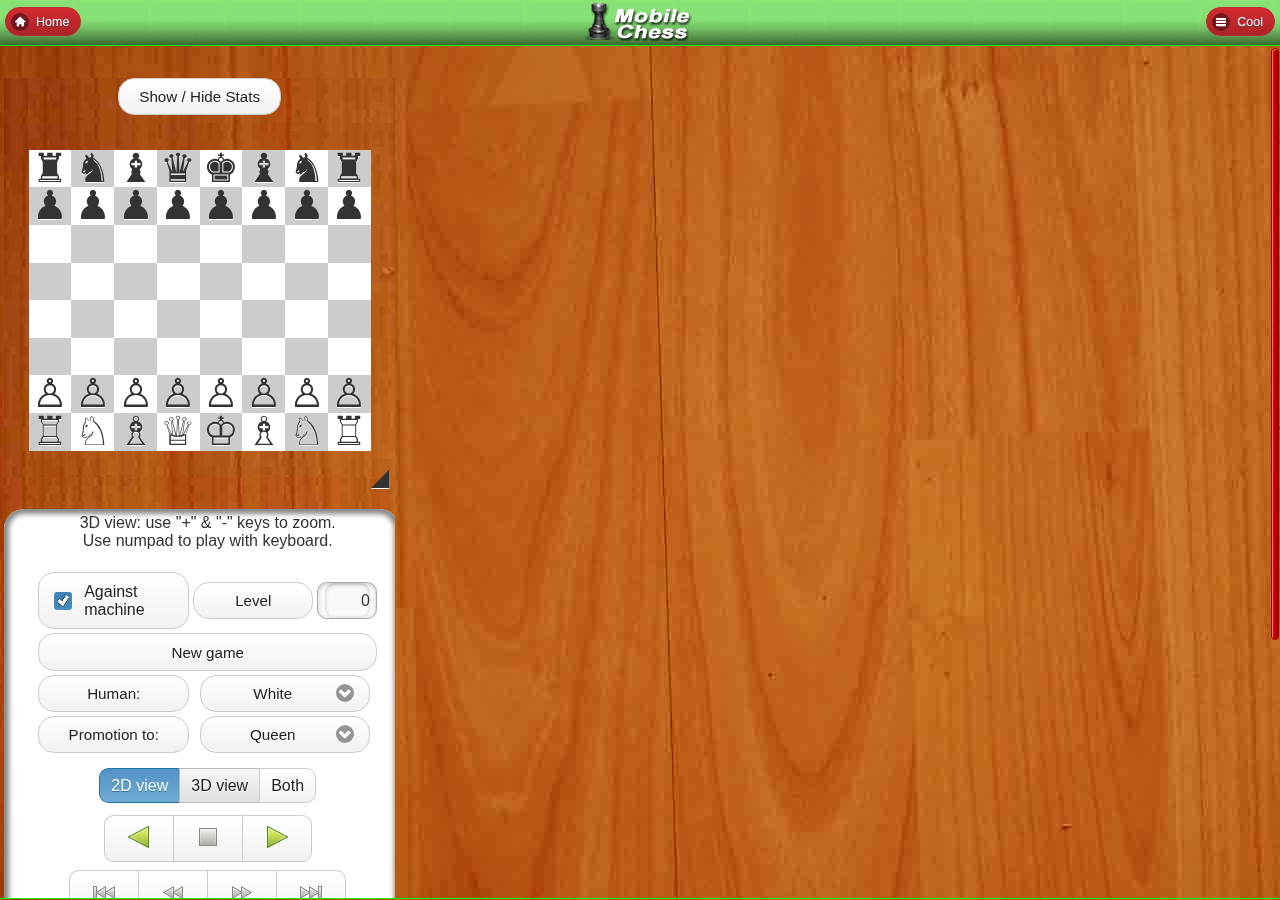
<file: www/index.html>
﻿<!DOCTYPE html>
<html>
<head>
    <meta charset="utf-8" />
    <meta name="apple-mobile-web-app-capable" content="yes" />
    <meta name="format-detection" content="telephone=no" />
    <meta name="viewport" content="user-scalable=no, initial-scale=1, maximum-scale=1.0, minimum-scale=1.0, width=device-width, height=device-height, target-densitydpi=device-dpi" />
    
    <title>2D/3D Chess</title>
    <!--[if lt IE 9]>
    <style type="text/css">
    div#cmsg { display: none }
    </style>
    <![endif]-->
    <!--[if lt IE 9]><script type="text/javascript" src="excanvas.min.js"></script><![endif]-->
    <!--    <link rel="stylesheet" type="text/css" href="css/index.css" />-->

    <link href="css/jquery.mobile-1.3.1.min.css" rel="stylesheet" type="text/css" />

    <script src="js/cordova.js" type="text/javascript"></script>
    <script src="js/jquery-1.9.1.min.js" type="text/javascript"></script>
    <script src="js/jquery.mobile-1.3.1.min.js" type="text/javascript"></script>

    <script src="js/jquery.mousewheel.min.js" type="text/javascript"></script>
    <link href="css_iscroll/jquery.mobile.iscrollview.css" media="screen" rel="stylesheet" type="text/css" />
    <link href="css_iscroll/safarifix.css" media="screen" rel="stylesheet" type="text/css" />
    <link href="css_iscroll/scrollbar.css" rel="stylesheet" type="text/css" />
    <script src="js_iscroll/iscroll.js" type="text/javascript"></script>
    <script src="js_iscroll/jquery.mobile.iscrollview.js" type="text/javascript"></script>
    <script src="js/retina.js" type="text/javascript"></script>



    <link href="css/jqm-demos.css" rel="stylesheet" type="text/css" />

    <script type="text/ecmascript" src="common/xhr.js"></script>
    <script type="text/ecmascript" src="chess.js"></script>
    <link type="text/css" rel="stylesheet" href="css/chess.css" />
    <link type="text/css" rel="stylesheet" href="skins/gnomechess.css" />
    

	<script type="text/javascript">
	    var myScroll;

	    function loaded() {
	        myScroll = new iScroll('scroller', { scrollbarClass: 'myScrollbar', hScrollbar: false });
	    }

	    document.addEventListener('touchmove', function (e) { e.preventDefault(); }, false);

	    window.onload = function () {
	        loaded();

	    };


	    var nVwPressed = false;
	    function pressVwBtn(nBtnId) {
	        if (nVwPressed) { document.getElementById("viewBtn" + nVwPressed).className = ""; }
	        document.getElementById("viewBtn" + nBtnId).className = "pressedBtn";
	        nVwPressed = nBtnId;
	    }

	    // Firefox only
	    function onPGNLoaded(frEvnt) {
	        var sFBody = frEvnt.target.result;
	        chess.readPGN(sFBody, document.chessCtrl3.plyerClr2[1].checked);
	    }

	    // Firefox only
	    function loadPGNFile() {
	        var oFile = document.getElementById("PGNFileData").files[0];
	        if (oFile) {
	            var oFReader = new FileReader();
	            oFReader.onload = onPGNLoaded;
	            oFReader.readAsText(oFile);
	        }
	    }

	    function initChess() {
	        //chess.useAI(document.chessCtrl1.useAI.checked);
	        //chess.setPromotion(document.chessCtrl1.selPromo.selectedIndex);
	        //chess.setFrameRate(Math.abs(Number(document.chessCtrl2.frameRateCtrl.value)) || 1000);
	        //chess.setSide(document.chessCtrl2.selSide.selectedIndex);
	        //chess.useKeyboard(document.chessCtrl2.KeybCtrl.checked);
	        //chess.placeById("chessDesk");
	        //document.chessCtrl1.plyDepthCtrl.value = "0";
	        //chess.setView(1);
	        //pressVwBtn(1);

	        //alert(document.chessCtrl1.useAI.checked);
	        //onclick="chess.useAI(this.checked);" 
	        var _useAIAsk = $('#useAIAsk').is(':checked') ? 1 : 0;
	        chess.useAI(_useAIAsk);

	        //chess.setPromotion(document.chessCtrl1.selPromo.selectedIndex);
	        //onchange="chess.setPromotion(this.selectedIndex);"
	        //var _selPromo = $('#selPromo').val();
	        var _selPromo = $("#selPromo").get(0).selectedIndex;
	        //alert(_selPromo);

	        //chess.setFrameRate(Math.abs(Number(document.chessCtrl2.frameRateCtrl.value)) || 1000);
	        //<td><input type="text" name="frameRateCtrl" value="1000" size="5" onchange="var nMs=new Number(this.value);if(!isNaN(nMs)&&nMs>0){chess.setFrameRate(nMs);}" /></td>
	        
            //var nMs = new Number($('#frameRateCtrl').val());
	        //alert(nMs);
	        chess.setFrameRate(1000); 
            //if (!isNaN(nMs) && nMs > 0) {
            //    chess.setFrameRate(nMs); 
            //}

            //chess.setSide(document.chessCtrl2.selSide.selectedIndex);
            //<td><select onchange="chess.setSide(this.selectedIndex);" id="selSide" name="selSide"><option>White</option><option>Black</option><option selected>Human side</option></select></td>
	        var _selSide = $("#selSide").get(0).selectedIndex;
	        //alert(_selSide);
            chess.setSide(_selSide);

            //chess.useKeyboard(document.chessCtrl2.KeybCtrl.checked);
            //<td colspan="2" style="width:120px;"><label><input id="useKeybAsk" name="KeybCtrl" type="checkbox" onclick="chess.useKeyboard(this.checked);" checked />Enable keyboard</label></td>
            var _KeybCtrl = $('#KeybCtrl').is(':checked') ? 1 : 0;
            //alert(_KeybCtrl);
            chess.useKeyboard(_KeybCtrl);


            chess.placeById("chessDesk");

            //document.chessCtrl1.plyDepthCtrl.value = "0";
            //<td style="width:60px;"><input type="text" style="text-align:right;" class="ui-input-text ui-body-c ui-corner-all ui-shadow-inset" id="plyDepthCtrl" name="plyDepthCtrl" value="0" size="2" 
            //onkeypress="if(event.keyCode===13&&chess.setPlyDepth(this.value)){alert('Ply depth setted.' + (Number(this.value) > 2 ? '\nAttention! The game could be very slow.' : ' Good game :)'));}" /></td>
            var _plyDepthCtrl = $('#plyDepthCtrl').val();
            //alert(_plyDepthCtrl);
            //if(event.keyCode===13&&chess.setPlyDepth(this.value)) {
            if (chess.setPlyDepth(_plyDepthCtrl)) {
                //alert('Play Depth Set.' + (Number(_plyDepthCtrl) > 2 ? '\nAttention! The game could be very slow.' : ' Good game :)'));
            }
	        
            chess.setView(1);
	        pressVwBtn(1);

	        chess.setDimensions(300, 300);

	    }


	    $(document).ready(function () {
	        //screenAdjust();

	        $('#XXX').click(function () {
	            //var color = $('input:radio[name=radio-choice-h-2]:checked').val();
	            //alert(color);

	            if ($('#chessCtrlPanel').css('display') != 'block') {
	                $('#chessCtrlPanel').css('display', 'block');
	                $('#chessClosePanel').click();
	            }
	            $('#chessClosePanel').click();

	        });


	        $('input:radio[name=radio-choice-h-2]').click(function () {
	            var value = $(this).val();
	            //alert(value);
	            //<fieldset data-role="controlgroup" data-type="horizontal" id="setViewBtns">
	            //<input type="radio" name="viewBtn1" id="viewBtn1" onclick="chess.setView(1);pressVwBtn(1);" onmousedown="return(false);" value="1" />
	            chess.setView(value);
	            //alert(value);
	        });

	        //New GAme Button
	        //<input type="button" name="strtBtn" value="New game" onclick="chess.organize(this.form.plyerClr1[1].checked);" />
	        $('#strtBtn').click(function () {
	            //onclick="chess.organize(this.form.plyerClr1[1].checked);"
	            //alert(color);
	            //this.form.plyerClr1[1].checked
	            //	            var _plyerClr1 = $('#plyerClr1').is(':checked') ? 1 : 0;
	            //	            alert(_plyerClr1);
	            //white = 0
	            //black = 1

	            var _selSide = $("#selSide").get(0).selectedIndex;
	            //alert(_selSide);
	            chess.setSide(_selSide);

	            chess.organize(_selSide);

	        });



	    });


	    $(document).bind("mobileinit", function () {
	        // Make your jQuery Mobile framework configuration changes here!
	        $.mobile.allowCrossDomainPages = true;

	        // Add more selectors/theme classes as needed.
	        //setTheme(".ui-mobile-viewport", "ui-overlay", theme);
	        //setTheme("[data-role='page']", "ui-body", theme);
	        //setTheme("[data-role='header']", "ui-bar", theme);
	        //setTheme("[data-role='listview'] > li", "ui-bar", theme);

	        setTheme(".ui-btn", "ui-btn-up", "a");
	        setTheme(".ui-btn", "ui-btn-hover", "a");

	    });

	    function setTheme(cssSelector, themeClass, theme) {
	        $(cssSelector)
            .removeClass(themes.split(" ").join(" " + themeClass + "-"))
            .addClass(themeClass + "-" + theme)
            .attr("data-theme", theme);
	    }

	    $(document).delegate('.ui-page', 'touchmove', false);
	    function screenAdjust() {
	        //$('#wrapper').panel("close");

	        var the_width = window.innerWidth;

	        var the_height = ($(window).innerHeight() - $(this).find('[data-role="header"]').height() - $(this).find('[data-role="footer"]').height() - 0);

	        var orientation = "portrait";
	        if (window.orientation == -90 || window.orientation == 90) orientation = "landscape";

	        if (orientation == "portrait") {
	            the_height = ($(window).innerHeight() - $(this).find('[data-role="header"]').height() - $(this).find('[data-role="footer"]').height() - 0);
	        }
	        else {
	            the_height = ($(window).innerHeight() - $(this).find('[data-role="header"]').height() - 0);
	        }

	        chess.setSizeChessBoard(690, 690);

	    }

    </script>
    <style type="text/css">

    img.tbBtn {
	    cursor: pointer;
	    margin: 1px 3px 1px 3px;
    }

    #pgnTable {
	    width: auto;
	    height: auto;
	    margin-left: auto;
	    margin-right: auto;
	    border-collapse: collapse;
	    border: 0;
    }

    #pgnTable tr td { padding: 2px; }

    #chessDesk {
	    clear: both;
	    width: auto;
	    height: auto;
	    margin-top: 8px;
	    margin-bottom: 32px;
    }

    #xxxchessToolBar {
	    width: 95%;
	    height: auto;
	    margin: 12px auto;
	    background-color: #fff;
	    -moz-box-shadow: inset 0 25px 27px -10px #BDBDBD;
	    -webkit-box-shadow: inset 0 25px 27px -10px #BDBDBD;
	    border-bottom: 1px solid #424242;
	    text-align:center;
	    padding: 6px 3px 2px 3px;
    }


    .zchessDesk, #divrss, #iscroll-content, .ui-page 
    {
        background: url(icons/woodfloor.jpg) 0 0 repeat fixed !important;
        background-image: url(icons/woodfloor.jpg) 0 0 repeat fixed !important; 
    }





    .ui-bar, .ui-bar-a, .ui-bar-b, .ui-bar-c, .ui-bar-d, .ui-bar-e, .ui-bar-f {
        border: 0px none;
        margin: 0;
        padding: 0px;
        background-color: #242424;   /* dark 108040 */
    }   
    .ui-bar, .ui-bar-a, .ui-bar-b, .ui-bar-c, .ui-bar-d, .ui-bar-e, .ui-bar-f {
        border: 0px solid #56A00E;
        background: #74b042;
        color: #fff;
        font-weight: bold;
        text-shadow: 0 -1px 1px #234403;
        background: url(img/bg_green.png) 0 0 repeat-x fixed !important;
        background-image: url(img/bg_green.png) 0 0 repeat-x fixed !important;
        background-repeat:repeat-x;
    }

    .main_body_container {
        min-width: 1005px; /* your desired width */
        max-width: 100%;
        position: relative;
        overflow-x: hidden;
        overflow-y: hidden;
    }
    .center-wrapper {
      text-align: center;
    }
    .center-wrapper * {
      margin: 0 auto;
    }  
    
    #div_chessCtrl1 {
        background-color:#fff;
        width:98%;
        padding-top:8px;
        padding-bottom:8px;
        -moz-border-radius: 20px;
        border-radius: 20px;
        -moz-box-shadow: inset 0 0 5px 5px #888;
        -webkit-box-shadow: inset 0 0 5px 5px#888;
        box-shadow: inset 0 0 5px 5px #888;
    }
    


    .ui-btn-up-f {
        margin: 2px 20px 12px 20px;
        text-decoration: none;
	    border: 1px solid #c1272d /*{f-bup-border}*/;
	    background: #c1272d /*{f-bup-background-color}*/;
	    font-weight: bold;
	    color: #ffffff /*{f-bup-color}*/;
	    text-shadow:  0  /*{f-bup-shadow-x}*/  1px  /*{f-bup-shadow-y}*/  1px  /*{f-bup-shadow-radius}*/ #444444 /*{f-bup-shadow-color}*/;
	    background-image: -webkit-gradient(linear, left top, left bottom, from( #D42A31 /*{f-bup-background-start}*/), to( #AD2328 /*{f-bup-background-end}*/)); /* Saf4+, Chrome */
	    background-image: -webkit-linear-gradient(top, #D42A31 /*{f-bup-background-start}*/, #AD2328 /*{f-bup-background-end}*/); /* Chrome 10+, Saf5.1+ */
	    background-image:    -moz-linear-gradient(top, #D42A31 /*{f-bup-background-start}*/, #AD2328 /*{f-bup-background-end}*/); /* FF3.6 */
	    background-image:     -ms-linear-gradient(top, #D42A31 /*{f-bup-background-start}*/, #AD2328 /*{f-bup-background-end}*/); /* IE10 */
	    background-image:      -o-linear-gradient(top, #D42A31 /*{f-bup-background-start}*/, #AD2328 /*{f-bup-background-end}*/); /* Opera 11.10+ */
	    background-image:         linear-gradient(top, #D42A31 /*{f-bup-background-start}*/, #AD2328 /*{f-bup-background-end}*/);
    }
    .ui-btn-up-f a.ui-link-inherit {
	    color: #ffffff /*{f-bup-color}*/;
    }

    .ui-btn-hover-f {
        margin: 2px 20px 12px 20px;
        text-decoration: none;
	    border: 1px solid #DD2C33 /*{f-bhover-border}*/;
	    background: #DD2C33 /*{f-bhover-background-color}*/;
	    font-weight: bold;
	    color: #ffffff /*{f-bhover-color}*/;
	    text-shadow:  0  /*{f-bhover-shadow-x}*/  1px  /*{f-bhover-shadow-y}*/  1px  /*{f-bhover-shadow-radius}*/ #444444 /*{f-bhover-shadow-color}*/;
	    background-image: -webkit-gradient(linear, left top, left bottom, from( #F33038 /*{f-bhover-background-start}*/), to( #C6272D /*{f-bhover-background-end}*/)); /* Saf4+, Chrome */
	    background-image: -webkit-linear-gradient(top, #F33038 /*{f-bhover-background-start}*/, #C6272D /*{f-bhover-background-end}*/); /* Chrome 10+, Saf5.1+ */
	    background-image:    -moz-linear-gradient(top, #F33038 /*{f-bhover-background-start}*/, #C6272D /*{f-bhover-background-end}*/); /* FF3.6 */
	    background-image:     -ms-linear-gradient(top, #F33038 /*{f-bhover-background-start}*/, #C6272D /*{f-bhover-background-end}*/); /* IE10 */
	    background-image:      -o-linear-gradient(top, #F33038 /*{f-bhover-background-start}*/, #C6272D /*{f-bhover-background-end}*/); /* Opera 11.10+ */
	    background-image:         linear-gradient(top, #F33038 /*{f-bhover-background-start}*/, #C6272D /*{f-bhover-background-end}*/);
    }
    .ui-btn-hover-f a.ui-link-inherit {
	    color: #ffffff /*{f-bhover-color}*/;
    }
    .ui-btn-down-f {
        margin: 2px 20px 12px 20px;
        text-decoration: none;
	    border: 1px solid #DD2C33 /*{f-bdown-border}*/;
	    background: #DD2C33 /*{f-bdown-background-color}*/;
	    font-weight: bold;
	    color: #ffffff /*{f-bdown-color}*/;
	    text-shadow:  0  /*{f-bdown-shadow-x}*/  1px  /*{f-bdown-shadow-y}*/  1px  /*{f-bdown-shadow-radius}*/ #444444 /*{f-bdown-shadow-color}*/;
	    background-image: -webkit-gradient(linear, left top, left bottom, from( #C6272D /*{f-bdown-background-start}*/), to( #F33038 /*{f-bdown-background-end}*/)); /* Saf4+, Chrome */
	    background-image: -webkit-linear-gradient(top, #C6272D /*{f-bdown-background-start}*/, #F33038 /*{f-bdown-background-end}*/); /* Chrome 10+, Saf5.1+ */
	    background-image:    -moz-linear-gradient(top, #C6272D /*{f-bdown-background-start}*/, #F33038 /*{f-bdown-background-end}*/); /* FF3.6 */
	    background-image:     -ms-linear-gradient(top, #C6272D /*{f-bdown-background-start}*/, #F33038 /*{f-bdown-background-end}*/); /* IE10 */
	    background-image:      -o-linear-gradient(top, #C6272D /*{f-bdown-background-start}*/, #F33038 /*{f-bdown-background-end}*/); /* Opera 11.10+ */
	    background-image:         linear-gradient(top, #C6272D /*{f-bdown-background-start}*/, #F33038 /*{f-bdown-background-end}*/);
    }
    .ui-btn-down-f a.ui-link-inherit {
	    color: #ffffff /*{f-bdown-color}*/;
    }

    .ui-btn-up-a {
        margin: 2px 20px 12px 20px;
        text-decoration: none;
    }

    .ui-btn-hover-a {
        margin: 2px 20px 12px 20px;
        text-decoration: none;
    }

    .ui-btn-down-a {
        margin: 2px 20px 12px 20px;
        text-decoration: none;
    }

    
</style>
</head>

<body onload="initChess();">

<body>
    <div data-role="page" id="mainPage" style="text-align: center; margin: 0 auto; border: 0px none #fff;">

        <div data-id="header" data-position="fixed" data-role="header" data-tap-toggle="false" data-transition="none" data-theme="f" style="text-align: center; margin: 0 auto;">
            <a data-icon="home" class="ui-btn-green-left" data-theme="f" style="margin-top:4px;" href="index.html" rel="external">Home</a>
            <div class="center-wrapper"><img src="img/header_chess.png" alt="Green"></div>
            <a data-icon="bars" class="ui-btn-green-right" data-theme="f" style="margin-top:4px;" href="ad01.html" rel="external">Cool</a>
        </div>


        
        <div id="scroller" data-iscroll="" data-role="content" style="padding: 0px; height: 798px; overflow: hidden;" class="ui-content iscroll-wrapper" role="main">
            <div class="iscroll-scroller" style="min-height: 1200px; -webkit-transition: -webkit-transform 0ms; transition: -webkit-transform 0ms; -webkit-transform-origin: 0px 0px; -webkit-transform: translate(0px, 0px) translateZ(0px);">
            <div class="iscroll-top-spacer"></div><div class="iscroll-content" style="padding: 32px 15px 15px 4px;"><div id="divrss" class="divrss" style="overflow:hidden;">

            <div><a href="#" id="XXX" type="button" data-id="XXX" class="ui-btn-right">Show / Hide Stats</a></div>

            <div id="chessDesk" class="zchessDesk"></div>

           <!-- <form name="chessCtrl1" onsubmit="return(false);">-->
            <div id="div_chessCtrl1" class="center-wrapper" style="padding: 2px 0px 0px 12px;">

            <table style="width:90%;padding-bottom:8px;">
                <tr>
                    <td colspan="3"><p>3D view: use "+" & "-" keys to zoom.<br />Use numpad to play with keyboard.</p><br /></td>
                </tr>

                <tr>
                    <td><label><input type="checkbox" id="useAIAsk" name="useAIAsk" checked>Against machine</label></td>
                    <td style="width:120px;"><a href="#" type="button" style="background-color:#fff;">Level</a></td>
                    <td style="width:60px;"><input type="text" style="text-align:right;" class="ui-input-text ui-body-c ui-corner-all ui-shadow-inset" id="plyDepthCtrl" name="plyDepthCtrl" value="0" size="2" /></td>
                </tr>
            
                <tr>
                    <td colspan="3" style="width:120px;"><input type="button" name="strtBtn" id="strtBtn" value="New game" /></td>
                </tr>

                <!--<tr>
                    <td colspan="1"><a href="#" type="button">Human: </a></td>
                    <td colspan="2">
                        <div data-role="controlgroup" data-type="horizontal" data-init-selector=":jqmData(role='controlgroup')">            
                            <input type="radio" name="plyerClr1" id="white1" value="0" checked /> 
                            <label for="white1">white</label> 
                            <input type="radio" name="plyerClr1" id="black1" value="1" /> 
                            <label for="black1">black</label>
                        </div>
                    </td>
                </tr>-->


                <tr>
                    <td><a href="#" type="button">Human: </a></td>
                    <td colspan="2" style="padding:0px 8px 0px 8px;"><select id="plyerClr1" name="selSide"><option>White</option><option>Black</option></select></td>
                </tr>

                <tr>
                    <td>
                        <a href="#" type="button">Promotion to: </a>
                    </td>
                    <td colspan="2" style="padding:0px 8px 0px 8px;">
                        <select id="selPromo" name="selPromo"><option>Queen</option><option>Rook</option><option>Bishop</option><option>Knight</option>
                        </select>
                    </td>
                </tr>
            </table>

            <fieldset style="padding-bottom:8px;"  id="setViewBtns" data-role="controlgroup" data-type="horizontal" class="ui-corner-all ui-controlgroup ui-controlgroup-horizontal" aria-disabled="false" data-disabled="false" data-shadow="false" data-corners="true" data-exclude-invisible="true" data-mini="true" data-init-selector=":jqmData(role='controlgroup')">
                <!--<div role="heading" class="ui-controlgroup-label"><legend>Horizontal:</legend></div>-->
                <div class="ui-controlgroup-controls">			
                    
                <div class="ui-radio"><input type="radio" name="radio-choice-h-2" id="radio-choice-h-2a" value="1" checked="checked">
                <label for="radio-choice-h-2a" data-corners="true" data-shadow="false" data-iconshadow="true" data-wrapperels="span" data-icon="radio-on" data-theme="c" data-mini="true" class="ui-first-child ui-radio-on ui-btn-active ui-btn ui-btn-up-c ui-btn-corner-all ui-fullsize ui-btn-icon-left">
                    <span><span class="ui-btn-text">2D view</span><span class="ui-icon ui-icon-radio-on ui-icon-shadow">&nbsp;</span></span></label></div>
                    
                <div class="ui-radio"><input type="radio" name="radio-choice-h-2" id="radio-choice-h-2b" value="2">
                <label for="radio-choice-h-2b" data-corners="true" data-shadow="false" data-iconshadow="true" data-wrapperels="span" data-icon="radio-off" data-theme="c" data-mini="true" class="ui-radio-off ui-btn ui-btn-corner-all ui-fullsize ui-btn-icon-left ui-btn-hover-c ui-btn-up-c">
                    <span><span class="ui-btn-text">3D view</span><span class="ui-icon ui-icon-radio-off ui-icon-shadow">&nbsp;</span></span></label></div>
                    
                <div class="ui-radio"><input type="radio" name="radio-choice-h-2" id="radio-choice-h-2c" value="3">
                <label for="radio-choice-h-2c" data-corners="true" data-shadow="false" data-iconshadow="true" data-wrapperels="span" data-icon="radio-off" data-theme="c" data-mini="true" class="ui-last-child ui-radio-off ui-btn ui-btn-corner-all ui-fullsize ui-btn-icon-left ui-btn-up-c">
                    <span><span class="ui-btn-text">Both</span><span class="ui-icon ui-icon-radio-off ui-icon-shadow">&nbsp;</span></span></label></div>
    
                </div>
            </fieldset>              

            <div style="padding-bottom:8px;" data-role="controlgroup" data-type="horizontal">
                <a href="#" type="button" data-id="reverse-play"><img alt="" class="tbBtn" src="icons/reverse-play.png" title="" onclick="chess.navigate(-1, true);" /></a>
                <a href="#" type="button" data-id="stop"><img alt="" class="tbBtn" src="icons/stop.png" title="" onclick="chess.stopMotion();" /></a>
                <a href="#" type="button" data-id="play"><img alt="" class="tbBtn" src="icons/play.png" title="" onclick="chess.navigate(1, true);" /></a>
            </div>

            <div style="padding-bottom:8px;" data-role="controlgroup" data-type="horizontal">
                <a href="#" type="button" data-id="skip-backward"><img alt="" class="tbBtn" src="icons/skip-backward.png" title="" onclick="chess.backToStart();" /></a>
                <a href="#" type="button" data-id="backward"><img alt="" class="tbBtn" src="icons/backward.png" title="" onclick="chess.navigate(-10, true);" /></a>
                <a href="#" type="button" data-id="forward"><img alt="" class="tbBtn" src="icons/forward.png" title="" onclick="chess.navigate(10, true);" /></a>
                <a href="#" type="button" data-id="skip-forward"><img alt="" class="tbBtn" src="icons/skip-forward.png" title="" onclick="chess.returnToEnd();" /></a>
            </div>

            <div style="padding-bottom:8px;" data-role="controlgroup" data-type="horizontal">
                <a href="#" type="button" data-id="go-previous"><img alt="" class="tbBtn" src="icons/go-previous.png" title="" onclick="chess.navigate(-1);"></a>
                <a href="#" type="button" data-id="go-next"><img alt="" class="tbBtn" src="icons/go-next.png" title="" onclick="chess.navigate(1);" /></a>
                <a href="#" type="button" data-id="help-hint"><img alt="" class="tbBtn" src="icons/help-hint.png" title="" onclick="chess.help();" /></a>
            </div>

            <table>
                <tr>
                    <td colspan="2" style="width:240px;"><label style="width:240px;"><input id="useKeybAsk" name="KeybCtrl" style="width:240px;" type="checkbox" checked />Enable keyboard</label></td>
                </tr>

                <tr>
                    <td colspan="2"><div data-role="controlgroup" data-type="horizontal"><a href="#" type="button">View side:</a><select id="selSide" name="selSide"><option>White</option><option>Black</option><option selected>Human side</option></select></div></td>
                </tr>
            
                <tr>
                    <td><a href="#" type="button">Frame Rate(ms):</a></td>
                    <td style="width:120px;text-align:right;"><div><input type="text" name="frameRateCtrl" id="frameRateCtrl" value="1000" size="5" style="width:90px;text-align:right;" /></div></td>
                </tr>
            </table>

            </div>
            <!-- </form>-->

            <!-- <form name="chessCtrl2" onsubmit="return(false);">-->
            <!-- </form>-->


            <br /> <br /> <br /> <br />


            </div></div><div class="iscroll-bottom-spacer"></div></div>

        </div>
        
        







    </div>
</body>
</html>



                                                                                                                                                                                                                                    <!--
<hr />
<h3 style="text-align:center;">Running code within the "chess" object.</h3>
<p style="text-align:center;">Please uncomment the function chess.runInside(<em>sCode</em>) to execute your code.<br />
<textarea rows="10" cols="55" id="debugArea" onkeyup="if(event.ctrlKey&&event.shiftKey&&event.keyCode===32){chess.runInside(this.value);}">
/**
* Javascript Console.
* Press Ctrl+Shift+Space to run code
* within the "chess" object.
*/

var sRappr = "";
for (nBoardX = 0; nBoardX &lt; 12; nBoardX++) {
	var nBoardY = 0;
	for (nBoardY = 0; nBoardY &lt; 10; nBoardY++) { sRappr += (etc.aBoard[nBoardX * 10 + nBoardY]) + ", "; }
	sRappr = sRappr.substr(0, sRappr.length - 2) + "\n";
}
alert("This is the numeric rappresentation of the chessboard:\n\n" + sRappr); 
</textarea></p>
-->
</file>
<file: www/css_iscroll/scrollbar.css>
/**
 *
 * Horizontal Scrollbar
 *
 */
.myScrollbarH {
	position:absolute;
	z-index:100;
	height:8px;
	bottom:1px;
	left:2px;
	right:7px
}

.myScrollbarH > div {
	position:absolute;
	z-index:100;
	height:100%;

	/* The following is probably what you want to customize */
	background-image:-webkit-gradient(linear, 0 0, 100% 0, from(#a00), to(#f00));
	background-image:-moz-linear-gradient(top, #f00, #900);
	background-image:-o-linear-gradient(top, #f00, #900);

	border:1px solid #900;
	-webkit-background-clip:padding-box;
	-moz-background-clip:padding-box;
	-o-background-clip:padding-box;
	background-clip:padding-box;
	
	-webkit-box-sizing:border-box;
	-moz-box-sizing:border-box;
	-o-box-sizing:border-box;
	box-sizing:border-box;
	
	-webkit-border-radius:4px;
	-moz-border-radius:4px;
	-o-border-radius:4px;
	border-radius:4px;
	
	-webkit-box-shadow:inset 1px 1px 0 rgba(255,255,255,0.5);
	-moz-box-shadow:inset 1px 1px 0 rgba(255,255,255,0.5);
	-o-box-shadow:inset 1px 1px 0 rgba(255,255,255,0.5);
	box-shadow:inset 1px 1px 0 rgba(255,255,255,0.5);
}


/**
 *
 * Vertical Scrollbar
 *
 */
.myScrollbarV {
	position:absolute;
	z-index:100;
	width:8px;bottom:7px;top:2px;right:1px
}

.myScrollbarV > div {
	position:absolute;
	z-index:100;
	width:100%;

	/* The following is probably what you want to customize */
	background:-webkit-gradient(linear, 0 0, 100% 0, from(#f00), to(#900));
	background-image:-moz-linear-gradient(top, #f00, #900);
	background-image:-o-linear-gradient(top, #f00, #900);

	border:1px solid #900;

	-webkit-background-clip:padding-box;
	-moz-background-clip:padding-box;
	-o-background-clip:padding-box;
	background-clip:padding-box;
	
	-webkit-box-sizing:border-box;
	-moz-box-sizing:border-box;
	-o-box-sizing:border-box;
	box-sizing:border-box;
	
	-webkit-border-radius:4px;
	-moz-border-radius:4px;
	-o-border-radius:4px;
	border-radius:4px;
	
	-webkit-box-shadow:inset 1px 1px 0 rgba(255,255,255,0.5);
	-moz-box-shadow:inset 1px 1px 0 rgba(255,255,255,0.5);
	-o-box-shadow:inset 1px 1px 0 rgba(255,255,255,0.5);
	box-shadow:inset 1px 1px 0 rgba(255,255,255,0.5);
}
</file>
<file: www/css/jqm-demos.css>
.ui-btn, .ui-btn .ui-icon {
	-webkit-box-shadow: none;
	-moz-box-shadow: none;
	box-shadow: none;
}

/* List buttons */
.ui-btn-inner {
	font-family: 'Open Sans', sans-serif;
	font-weight: 300; 
	font-size: 0.95em;
	border-top: none;
}
.ui-btn-up-a, 
.ui-btn-hover-a, 
.ui-btn-down-a {
	font-family: 'Open Sans', sans-serif;
	font-weight: 300; 
	border-color: #eee;
}
.ui-btn-up-a {
	background-color: #fff;
	background-image: none;
}
.ui-btn-hover-a {
	background-color: #f8f8f8;
	background-image: none;
}
.ui-btn-up-a.ui-btn-active, 
.ui-btn-hover-a.ui-btn-active, 
.ui-btn-down-a.ui-btn-active,
.ui-btn-up-a.ui-focus, 
.ui-btn-hover-a.ui-focus, 
.ui-btn-down-a.ui-focus {
	border-color: #34bae8;
	background-color: #34bae8;
	background-image: none;
	color: #fff;
	text-shadow: 0 1px 0 #369;	
}
.ui-btn-up-a.ui-focus, 
.ui-btn-hover-a.ui-focus, 
.ui-btn-down-a.ui-focus {
	-webkit-box-shadow: none;
	-moz-box-shadow: none;
	box-shadow: none;
}
.ui-btn-active a.ui-link-inherit,
ist .ui-btn-active .ui-li-heading,
.ui-btn-active .ui-li-desc,
.ui-focus a.ui-link-inherit,
.ui-focus .ui-li-heading,
.ui-focus .ui-li-desc {
	color: #fff;
}
</file>
<file: www/css/chess.css>
span.intLink, #chessClosePanel {
	cursor: pointer;
}

a.chessCtrlBtn:link, span.chessCtrlBtn {
	margin: 0 20px;
	text-decoration: none;
	-moz-user-select: none;
	color: #000000;
	cursor: default;
	height: 21px;
	padding: 0 8px;
	font: 13px / 20px "Lucida Grande", sans-serif;
	-moz-border-radius: 10px;
	-webkit-border-radius: 10px;
	border-radius: 10px;
	background: rgb(235, 235, 235);
	-moz-box-shadow:
		0 1px 0 rgba(0, 0, 0, 0.15),
		inset 0 1px 0 rgba(0, 0, 0, 0.2),
		inset 0 0 1px rgba(0, 0, 0, 0.8),
		inset 0 0 1px #000,
		inset 0 10px 5px -5px rgba(255, 255, 255, 1),
		inset 0 -20px 10px -10px rgba(255, 255, 255, 0.8),
		inset 0 -13px rgba(0, 0, 0, 0.1);
	-webkit-box-shadow:
		0 1px 0 rgba(0, 0, 0, 0.15),
		inset 0 1px 0 rgba(0, 0, 0, 0.2),
		inset 0 0 1px rgba(0, 0, 0, 0.8),
		inset 0 0 1px #000,
		inset 0 10px 5px -5px rgba(255, 255, 255, 1),
		inset 0 -20px 10px -10px rgba(255, 255, 255, 0.8),
		inset 0 -13px rgba(0, 0, 0, 0.1);
	box-shadow:
		0 1px 0 rgba(0, 0, 0, 0.15),
		inset 0 1px 0 rgba(0, 0, 0, 0.2),
		inset 0 0 1px rgba(0, 0, 0, 0.8),
		inset 0 0 1px #000,
		inset 0 10px 5px -5px rgba(255, 255, 255, 1),
		inset 0 -20px 10px -10px rgba(255, 255, 255, 0.8),
		inset 0 -13px rgba(0, 0, 0, 0.1);
}
a.chessCtrlBtn:active:hover, span.chessCtrlBtn:active:hover {
	background-color: #79A7D5;
	-moz-box-shadow:
		0 1px 0 rgba(0, 0, 0, 0.15),
		inset 0 1px 0 rgba(0, 0, 0, 0.2),
		inset 0 0 1px rgba(0, 0, 0, 0.8),
		inset 0 0 1px #000,
		inset 0 10px 5px -5px rgba(255, 255, 255, 0.4),
		inset 0 -20px 10px -10px #A4D6F1,
		inset 0 -13px #387CC0;
	-webkit-box-shadow:
		0 1px 0 rgba(0, 0, 0, 0.15),
		inset 0 1px 0 rgba(0, 0, 0, 0.2),
		inset 0 0 1px rgba(0, 0, 0, 0.8),
		inset 0 0 1px #000,
		inset 0 10px 5px -5px rgba(255, 255, 255, 0.4),
		inset 0 -20px 10px -10px #A4D6F1,
		inset 0 -13px #387CC0;
	box-shadow:
		0 1px 0 rgba(0, 0, 0, 0.15),
		inset 0 1px 0 rgba(0, 0, 0, 0.2),
		inset 0 0 1px rgba(0, 0, 0, 0.8),
		inset 0 0 1px #000,
		inset 0 10px 5px -5px rgba(255, 255, 255, 0.4),
		inset 0 -20px 10px -10px #A4D6F1,
		inset 0 -13px #387CC0;
}
div.chessFilmBox {
	position: absolute;
	left: 0;
	top: 0;
	border: 1px #000000 solid;
	background-color: #ffffaa;
	opacity: 0.5;
	filter: alpha(opacity=50);
	border-radius: 5px;
	-moz-border-radius: 5px;
	-webkit-border-radius: 5px;
	z-index: 10000000;
}

div.gnotify {
	padding: 10px;
	z-index: 10000001;
}

/** Normal Style Positions **/
div.gnotify { position: fixed; }

div.gnotify.top-left {
	left: 0;
	top: 0;
}

div.gnotify.top-right {
	right: 0;
	top: 0;
}

div.gnotify.bottom-left {
	left: 0;
	bottom: 0;
}

div.gnotify.bottom-right {
	right: 0;
	bottom: 0;
}

div.gnotify.center {
	top: 0;
	width: 50%;
	left: 25%;
}

div.gnotify-message span.intLink, div.gnotify-message a, div.gnotify-message a:link, div.gnotify-message a:visited, div.gnotify-message a:hover {
	font-weight: bold;
	text-decoration: inherit;
	color: inherit;
}

/** Cross Browser Styling **/
div.center div.gnotify-notification, div.center div.gnotify-closer {
	margin-left: auto;
	margin-right: auto;
}

div.gnotify div.gnotify-notification, div.gnotify div.gnotify-closer {
	background-color: #000000;
	color: #ffffff;
	opacity: 0.85;
	filter: alpha(opacity=85);
	width: 235px;
	padding: 10px;
	margin-top: 5px;
	margin-bottom: 5px;
	font-family: Tahoma, Arial, Helvetica, sans-serif;
	font-size: 12px;
	text-align: left;
	display: none;
	border-radius: 5px;
	-moz-border-radius: 5px;
	-webkit-border-radius: 5px;
}

div.gnotify div.gnotify-notification { min-height: 40px; }

div.gnotify div.gnotify-notification div.header {
	font-weight: bold;
	font-size: 10px;
}

div.gnotify div.gnotify-notification div.close {
	float: right;
	font-weight: bold;
	font-size: 12px;
	cursor: pointer;
}

div.gnotify div.gnotify-closer {
	height: 15px;
	padding-top: 4px;
	padding-bottom: 4px;
	cursor: pointer;
	font-size: 11px;
	font-weight: bold;
	text-align: center;
}

#chessboardsBox {
    background-position: 0 0;
    border: 0px none transparent !important;
    position: relative;
	margin-left: auto;
	margin-right: auto;
	left: 0;
	top: 0;
	dius: 5px;
	clear: both;
	overflow: visible;
	background-color: transparent !important;  
	
	/*
	-moz-border-radius: 5px;
	-webkit-border-radius: 5px;
	border-radius: 5px;
	;:    background: url(../icons/bg_chess.png) 0 0 repeat fixed !important;
    background-repeat:url(../icons/bg_chess.png) 0 0 repeat fixed !important !important;
	-moz-box-shadow:
		0 0 20px black,
		20px 15px 30px yellow,
		-20px 15px 30px lime,
		-20px -15px 30px blue,
		20px -15px 30px red;
	-webkit-box-shadow:
		0 0 20px black,
		20px 15px 30px yellow,
		-20px 15px 30px lime,
		-20px -15px 30px blue,
		20px -15px 30px red;
	box-shadow:
		0 0 20px black,
		20px 15px 30px yellow,
		-20px 15px 30px lime,
		-20px -15px 30px blue,
		20px -15px 30px red;
	*/
    ;
    background-attachment: fixed !important;
}
#chessSizeHandle {
	background-color: transparent;
	color: #333333;
	font-size: 24px;
	line-height: 24px;
	width: auto;
	height: auto;
	position: absolute;
	right: -12px;
	bottom: -12px;
	float: right;
	margin-top: auto;
	cursor: se-resize;
}

#chess3DBox {
	/**
	* width: [DYNAMIC VALUE];
	* height: [DYNAMIC VALUE];
	*/
	float: left;
}

#chess2DBox {
	/**
	* width: [DYNAMIC VALUE];
	* height: [DYNAMIC VALUE];
	*/
	float: right;
}
#chessCtrlPanel, #chessCtrlPanel select, #chessCtrlPanel input[type=text] {
	-moz-border-radius: 5px;
	-webkit-border-radius: 5px;
	border-radius: 5px;
}

#chessCtrlPanel {
	position: fixed;
	bottom: 0;
	right: 0;
	width: 140px;
	height: auto;
	overflow: hidden;
	background-color: #404d4f;
	color: #ffffff;
	font-size: 12px;
	font-family: Tahoma, Arial, Verdana, Helvetica;
	-moz-box-shadow: 3px 3px red, -8px -2px 8px #2d3637;
	-webkit-box-shadow: 3px 3px red, -8px -2px 8px #2d3637;
    box-shadow: 3px 3px red, -8px -2px 8px #2d3637;
    display:none;
}

#chessCtrlPanel form {
	clear: both;
}

#chessClosePanel {
	width: auto;
	height: auto;
	margin: 0 12px 1px auto;
	float: right;
}

#chessCtrlPanel p {
	margin-top: 6px;
	text-align: center;
}

#chessInfo span.intLink {
	color: #ffffff;
	text-decoration: underline;
}

span.infoKey, span.infoVal {
	color: #ffffff;
	cursor: pointer;
}

span.infoKey {
	font-weight: bold;
}

#chessMoves {
	width: 92%;
	height: 120px;
	padding: 4px;
	font-family: Courier New, Courier;
	font-size: 12px;
}

#chessMoves, #chessAlgebraic {
	border: 1px solid #778284;
	background-color: transparent;
	color: #ffffff;
	-moz-box-shadow: inset 2px 2px 5px black, 2px 2px 5px black;
	-webkit-box-shadow: inset 2px 2px 5px black, 2px 2px 5px black;
	box-shadow: inset 2px 2px 5px black, 2px 2px 5px black;
}

#chessAlgebraic {
	width: 90%;
	margin-top: 3px;
	font-size: 11px;
}

#chessInfo p {
	text-align: center;
	margin: 6px 4px 6px 4px;
}

#chessCurtain {
	display:table;
	width: 100%;
	height: 100%;
	position: fixed;
	left: 0;
	top: 0;
	background-color: #000000;
	opacity: 0.5;
	filter: alpha(opacity=50);
	z-index: 10000002;
}

#chessLoading {
	display: table-cell;
	vertical-align: middle;
	text-align: center;
	border: 1px #000000 solid;
	color: #ffff00;
}
</file>
<file: www/skins/gnomechess.css>
#flatChessboard { /* Table element */
	/**
	* margin-top: [DYNAMIC VALUE];
	* margin-bottom: [DYNAMIC VALUE];
	*/
	margin-left: auto;
	margin-right: auto;
	border-collapse: collapse;
	border: 0;
}
#flatChessboard tr td.blackSquares, #flatChessboard tr td.whiteSquares {
	width: 11%;
	height: 11%;
	font-size: 40px;
	line-height: 30px;
	text-align: center;
	font-family: Times New Roman;
}

#flatChessboard tr td.blackSquares span, #flatChessboard tr td.whiteSquares span { cursor: pointer; }

#flatChessboard tr th.horizCoords {
	width: 11%;
	height: 6%;
	display:none;
}

#flatChessboard tr th.vertCoords {
	width: 6%;
	height: 11%;
	display:none;	
}

#flatChessboard tr td.blackSquares { background-color: #cccccc; }

/* #flatChessboard tr td.blackSquares:hover { background-color: #ccccaa; } */

#flatChessboard tr td.whiteSquares { background-color: #ffffff; }

/* #flatChessboard tr td.whiteSquares:hover { background-color: #ddddaa; } */

#flatChessboard tr td.boardAngle, #bottomBorder { height: 0px; }

#flatChessboard tr td.boardAngle { background-color: #ffffff;}

#flatChessboard tr td.boardAngle, #rightBorder { width: 0px; }
#flatChessboard tr th, #flatChessboard tr td.boardAngle, #rightBorder, #bottomBorder {
	overflow: visible;
	background-color: #ce5c00;
	color: #f9ac6d;
	font-family: Arial;
	font-size: 100%;
	display:none;
}
</file>
<file: www/css_iscroll/safarifix.css>
body {

  /* Disable Safari scrollbars, because jQuery Mobile annoyingly insists on setting the
     min-height of the page to 320px. It does this (unsuccessfully, in 1.0.1, but successfully
     in 1.1) in order to keep the Mobile Safari location bar from appearing during page
     transitions. But this causes a problem in desktop Safari if the height is <320px.
     If you resize to <320 in a desktop browser, you will see a scrollbar if you don't
     use this style.

     I haven't put this in jquery.mobile.iscrollview.css, because it has to be applied
     to <body>, and so it will affect the entire site/app. It is an appropriate
     setting for any site/app meant to use a page size fixed at the browser window size.
     If your site/app mixes fixed-height pages with scrolling pages, you will need to
     work out another solution. */
  overflow:hidden;

  /* optimizeSpeed is the default. Using optimizeLegibility here will typically DOUBLE
     rendering time! So, think twice about using optimizeLegibility */
  text-rendering: optimizeSpeed;

  /* subpixel-antialiased is the default, but you might like to use antialiased for a thinner look
     in Safari. There is no speed penalty for this, nor a speed advantage for "none", which looks
     absolutely terrible... */
  -webkit-font-smoothing: subpixel-antialiased;

  /* Shut off long touch on links for info. If this is set to "default", then a long touch
     on a link will display the URL in a popup. This is pretty darn annoying. */
  -webkit-touch-callout: none;

  /* Shut off content selection, because it's really annoying when dragging
     You might like to do this only for scroller content, though, or enable it for certain
     text you want the user to be able to cut-and-paste */
  -webkit-user-select: none;
  -khtml-user-select: none;
  -ms-user-select: none;
  -moz-user-select: none;
  user-select: none;
  }

/* Style header bar and footer bar with a 1px red border at top and bottom. This facilitates
   a quick visual indication of correct sizing of the page. You should not see any white
   space above the header or below the footer. (Note that Retina devices will show a 2px border,
   rather than 1px.) Use your OS's accessibility features to magnify and inspect. On mobile
   devices, there is usually a way to capture the screen contents to an image file that you can
   later examine. (iPhone: Home+On/Off)
*/

.ui-header.ui-bar-a,
.ui-footer.ui-bar-a {
    border-top: 1px solid #ff0000;
    border-bottom: 1px solid #ff0000;
}

/* make room for version buttons in header */
.ui-header .ui-title {
  text-align: left;
  margin-left: 10px;
}

/* Style iScroll wrapper with a 1px green border at top and bottom. You should see no gap
   or different color between the top of the wrapper and the bottom of the header, or between
   the bottom of the wrapper and the top of the footer.
*/
.iscroll-wrapper {
  border-top: 1px solid #00ff00;
  border-bottom: 1px solid #00ff00;
}


/* Demonstrate how to make headers/footer a different height for different orientations
   or screen sizes. This also demonstrates that the widget now (once again) measures the
   headers/footers on every resize.

   Unfortunately, the state of detecting mobile orientation on mobile devices is a mess.
   Mobile Safari doesn't support orientation media query, while iPad doesn't. There are
   various hacks involving max-width, max-height, max-device-width, etc. Fortunately, for
   this demo, we can use something simple. We want the header and footer to be smaller
   in landscape because they make the scrollable area too small. So, just test max-height.
   This will of course also make the header/footer smaller on a desktop browser with
   very short height - which makes it easy to demonstrate. :) */



.ui-navbar a {
  /* For demo, make portrait navbar the same height as iPhone tabbar, because using the
     standard navbar height for portrait and a shorter navbar for landscape would make
     the navbar unusably short. */
     height: 47px;    /* + 2px margins = 49px */
}

.ui-navbar .ui-btn-inner {
  font-size: 14px;
}

@media only screen and (max-height: 280px){
  .ui-header {
    height: 30px;
  }

  .ui-header .ui-title {
    font-size: 14px;
  }

  /* Make the buttons in the header just disappear - they're too big for a tiny header */
  .ui-header .ui-btn {
    display: none;
  }

  .ui-navbar a {
    height: 37px;    /* + 2px border = 39px */
  }

  .ui-navbar .ui-btn-inner {
    font-size: 13px;
  }
}

/* Force list items to be cached on WebKit
   See: cubiq.org/you-shall-not-flicker

   If this is NOT used, then scrolling long lists might exhibit a "flicker" when scrolling
   toward the bottom of the list, as well as exhibit slow and jerky until the first
   time the user has reached the bottom of the list.

   If this IS used, then the browser may be forced to cache the content in advance, resulting
   in smoother scrolling, but with the side-effect of increasing initial rendering time.

   This can more than DOUBLE initial rendering time if you are not careful with the selector. The
   recommended CSS at the above link is NOT optimal.

   You need to apply this judiciously. For example, if you know your scroller content consists
   of list items, use "li" not "*' to select. * as the right-most component of a select is
   horribly expensive. A small additional performance gain can be made by selecting
   iscroll-content instead of iscroll-scroller. You might get a
   glitch on a pull-up if you have one, but it's a small price to pay for doubling speed.

   It is important NOT to apply this to .iscroll-scroller itself. This will result in a huge
   performance loss. The second rule below gives performance on iOS devices very close to not
   using this at all.

   I use an @media tag to disable, because it is a safe way of disabling CSS that might contain
   comments. As well, you might like to enable this only for certain devices, which often
   can be detected using media queries.

*/

/* This one will always work to eliminate the flicker, regardless of scroller content but
   is very slow at initial rendering. The scroller may not be initially responsive after
   a page is first rendered */
@media DISABLED {
  .iscroll-scroller,
  .iscroll-scroller * {
    -webkit-transform: translateZ(0);
  }
}

/* So, for the demo, I'm using this one, which doesn't target the scroller itself, and
   targets specific top-level elements inside the scroller. */
@media all {
  .iscroll-content li  {
    -webkit-transform: translateZ(0);
  }
}

/* Remove the background gradients from buttons in the scroller. It's very costly to scroll these
   around, because they are really just generated bitmaps, after all. You can use these same
   rules to style the up/down/hover appearance of listview buttons in the scroller. If you
   do want to use gradients - particularly if building a native or webapp, consider using gradient
   images rather than CSS-generated gradients,  because they have been proven faster than CSS
   gradients. If you are developing a website, using image gradients will increase the download
   time, both due to the size of the images (but generally small) and the additional round-trip(s).

   I eliminate text shadows as well, as these reportedly degrade performance on Android
   browsers.
*/

.iscroll-content .ui-listview li.ui-btn-up-c
  {
  background-image: none;
  text-shadow: none;
  }

.iscroll-content .ui-listview li.ui-btn-hover-c
  {
  background-image: none;
  text-shadow: none;
  }

.iscroll-content .ui-listview li.ui-btn-down-c
  {
  background-image: none;
  text-shadow: none;
  }

/* If you want to change the text color or other text properties of listview buttons in the scroller,
   you have to do it here, not above.
*/
.iscroll-content .ui-listview *.ui-btn-up-c a.ui-link-inherit
  {
  }

.iscroll-content. .ui-listview *.ui-btn-hover-c a.ui-link-inherit
  {
  }

.iscroll-content .ui-listview *.ui-btn-down-c a.ui-link-inherit
  {
  }

/* Remove background image from non-button scroller content */
.iscroll-content .ui-body-c
  {
  background-image: none;
  }
</file>
